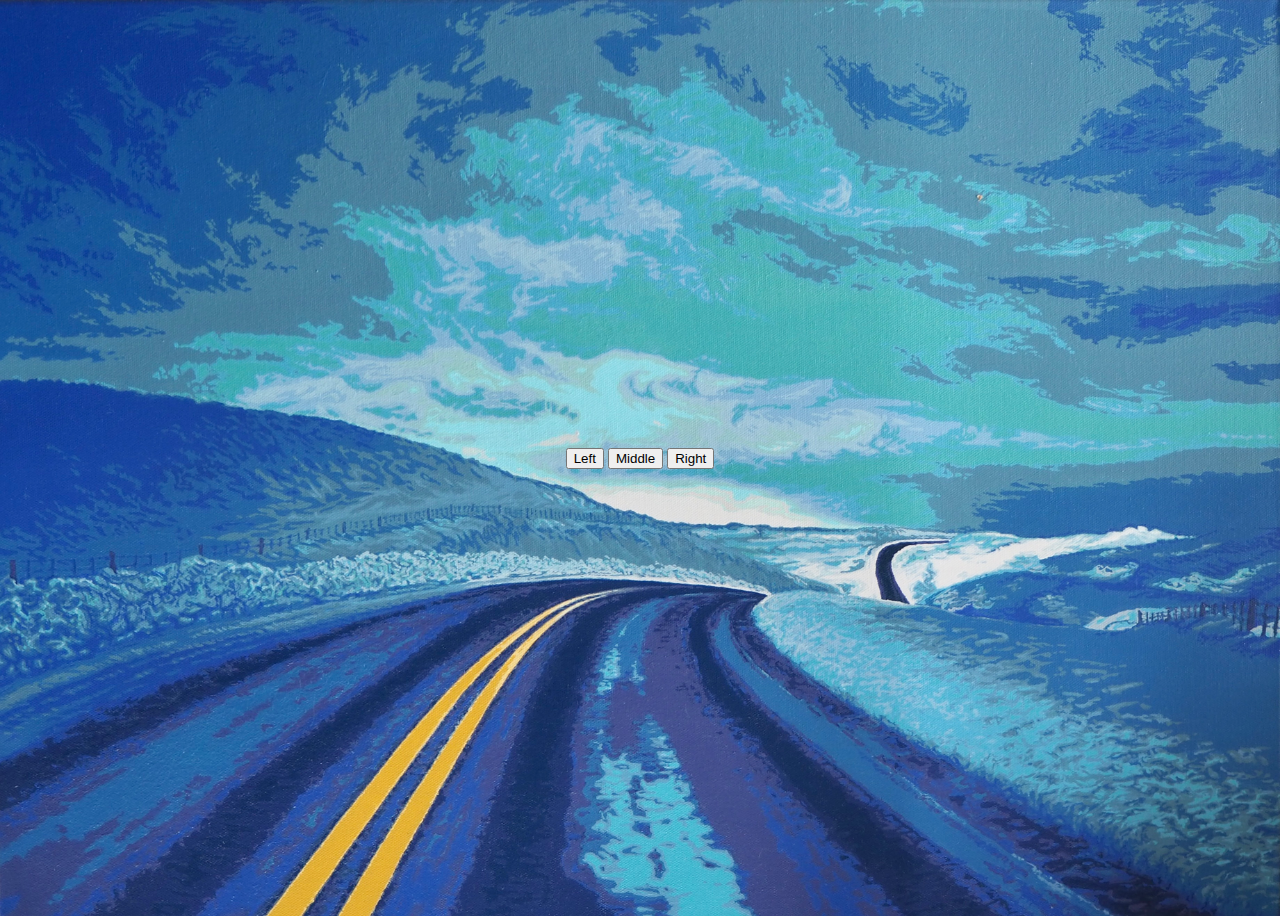
<file: russell-webpage.html>
<!DOCTYPE html>
<html lang="en">
<head>
    <meta charset="UTF-8">
    <meta http-equiv="X-UA-Compatible" content="IE=edge">
    <meta name="viewport" content="width=device-width, initial-scale=1.0">
    <title>Document</title>
    <link href="src/styles.css" rel="stylesheet" type="text/css" />
    <link href="https://cdn.jsdelivr.net/npm/bootstrap@5.0.0-beta3/dist/css/bootstrap.min.css" rel="stylesheet"
        integrity="sha384-eOJMYsd53ii+scO/bJGFsiCZc+5NDVN2yr8+0RDqr0Ql0h+rP48ckxlpbzKgwra6" crossorigin="anonymous" />
</head>
<body>
    <div class="btn-group" role="group" aria-label="Basic outlined example">
        <button type="button" class="btn btn-outline-primary">Left</button>
        <button type="button" class="btn btn-outline-primary">Middle</button>
        <button type="button" class="btn btn-outline-primary">Right</button>
    </div>
</body>
</html>
</file>
<file: src/styles.css>
/* CSS which you need for blurred box */
body {
  background: url("images/liz.jpeg") no-repeat;
  /* Keep the inherited background full size. */
  background-attachment: fixed;
  background-size: cover;
  display: grid;
  align-items: center;
  justify-content: center;
  height: 100vh;
}

#weather-app {
  margin-top: 40px;
  margin-bottom: 40px;
  margin-left: 0;
  margin-right: 0;
  max-width: 900px;
  width: 600px;
  border: none;
  background-color: rgba(255, 255, 255, 0.15);
  backdrop-filter: blur(5px);

  padding-top: 20px;
  padding-bottom: 20px;
  padding-left: 10px;
  padding-right: 10px;
  border-radius: 20px;
  box-shadow: 10px 10px 20px 6px rgba(0, 0, 0, 0.3);
}

#cheddar {
  font-weight: bold;
  font-size: 20px;
  border: 3px #4a5c8e solid;
  width: fit-content;
  width: -webkit-fit-content;
  width: -moz-fit-content;
  text-align: center;
  margin: 0 auto;
  padding-top: 10px;
  padding-bottom: 10px;
  padding-left: 8px;
  padding-right: 8px;
  border-radius: 20px;
  box-shadow: rgba(37, 39, 89, 0.08) 0px 8px 8px 0;
}

h1,
p {
  text-align: center;
  font-family: "Oswald", sans-serif;
}
form {
  border: white;
}
.fa-sun {
  font-size: 20px;
  color: yellow;
}
p {
  font-size: 20px;
}
#icon {
  width: 80px;
  display: inline;
  position: relative;
  vertical-align: middle;
  padding-right: 0;
  margin: 0;
}
.card-title {
  font-size: 25px;
  font-weight: bold;
}
#date {
  font-size: 15px;
}

.row {
  text-align: center;
  font-family: "Oswald", sans-serif;
}
#icon-setting {
  padding-bottom: 0;
}
#degree {
  font-size: 64px;
  line-height: 1;

  font-weight: 400;
  margin: 0;
  display: inline;
}
li {
  text-align: center;
}
#celsius,
#fahrenheit {
  position: relative;
  font-size: 20px;

  text-decoration: none;
}
.active {
  color: black;
  cursor: default;
}
.active:hover {
  text-decoration: none;
}
ul {
  text-decoration: none;
  list-style: none;
}
#extra-information-weather {
  padding: 0;
  margin: 0;
}
.weather-info {
  padding: 0;
}

#image {
  width: 275px;
  display: block;
  text-align: center;
  margin: 0 auto;
  border-radius: 40px;
  border: none;
}
#current-weather,
#cheddar-image,
#forecast {
  padding: 0;
  margin: 0;
  border: none;
  font-size: 15px;
  font-weight: bolder;
}
#basic-info {
  border-radius: 30px;
  background-color: transparent;
  border: none;
}
#forecast {
  width: 650px;
  display: block;
  margin: 0 auto;
  text-align: center;
}
#image-style {
  border: none;
  background-color: transparent;
  padding-right: 0;
  padding-left: 0;
}
.weather-forecast {
  font-weight: bold;
  color: black;
}
.btn-primary {
  color: #4a5c8e;
  background-color: #4a5c8e;
  font-family: "Oswald", sans-serif;
}
.form-control {
  font-family: "Oswald", sans-serif;
}
.search {
  border-radius: 10px;
}
#location {
  color: #5dc2e0;
  background-color: white;
  font-size: 20px;
  border-radius: 10px;
}

a {
  text-decoration: none;
}
#git-hub {
  font-size: 20px;
  color: black;
  text-decoration: none;
}
#git-hub-link {
  text-decoration: underline;
  color: black;
  font-size: 20px;
}
#artwork {
  font-size: 15px;
}
</file>
